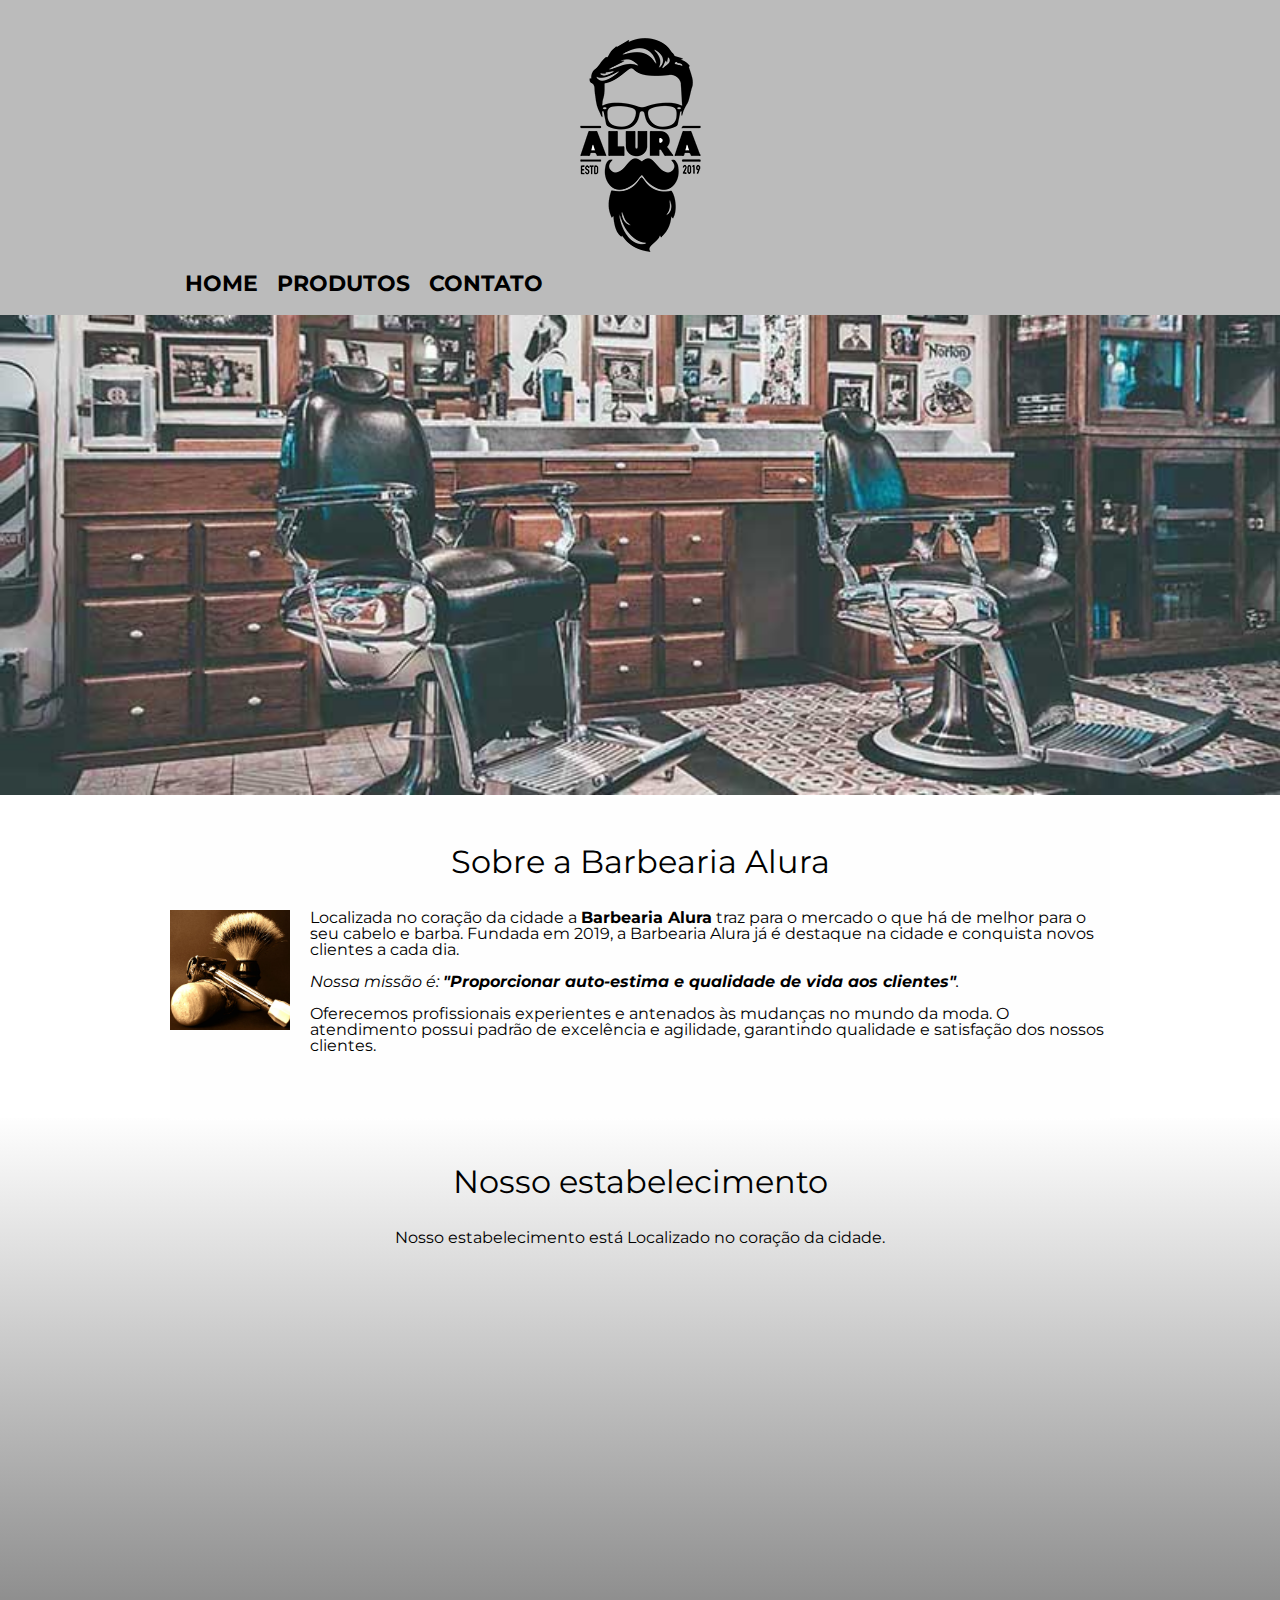
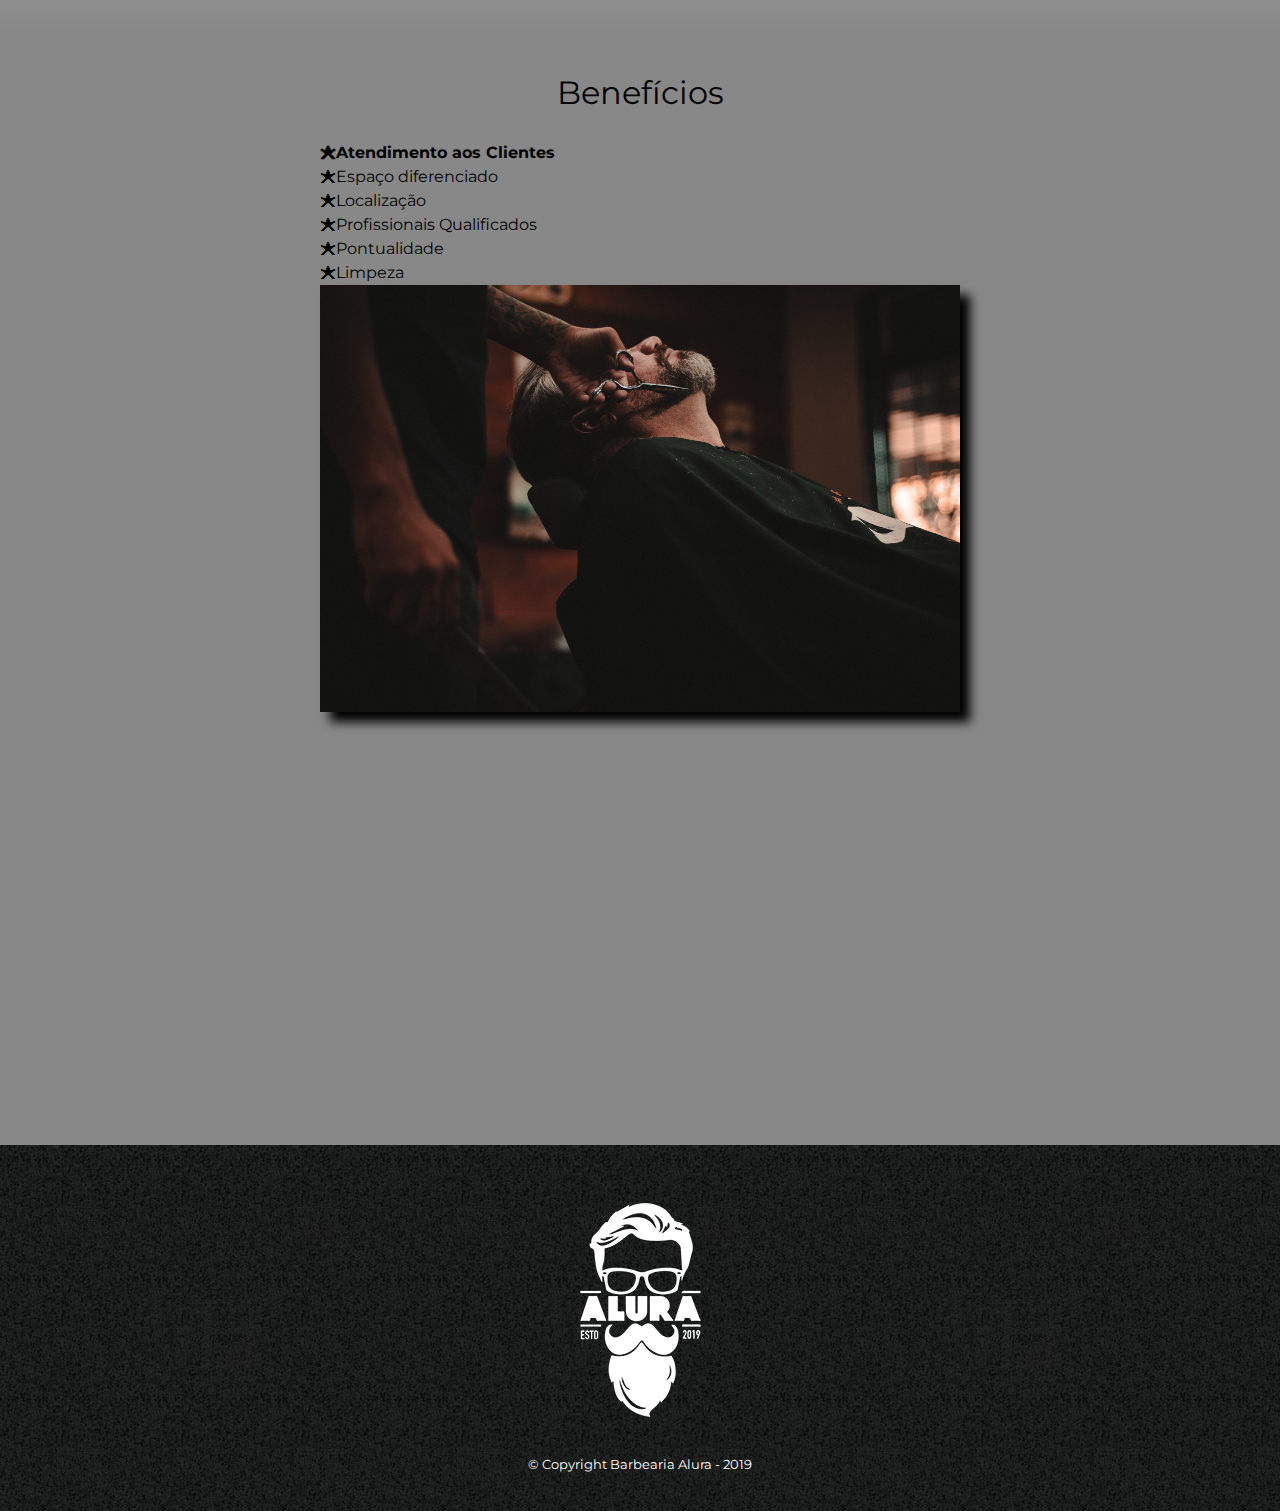
<file: index.html>
<!DOCTYPE html>
<html lang="pt-br">
    <head>
        <meta charset="UTF-8">
        <meta name="viewport" content="widh=device-widh">
        <title>Barbearia Kleanne</title>
        
        <link rel="stylesheet" href="reset.css">
        <link rel="stylesheet" href="style.css">
        <link href="https://fonts.googleapis.com/css?family=Montserrat&display=swap" rel="stylesheet">
    </head>

    <body>
        <header>
            <div class="caixa">
            <h1><img src="logo.png"></h1>

            <nav>
                <ul>
                    <li><a href="index.html">Home</a></li>
                    <li><a href="produtos.html">Produtos</a></li>
                    <li><a href="contato.html">Contato</a></li>
                </ul>
            </nav>
        </div>
        </header>

        <img class="banner" src="banner.jpg">

        <main>
            <section class="principal">
                <h2 class="titulo-principal">Sobre a Barbearia Alura</h2>

                <img class="utensilios" src="utensilios.jpg" alt="Utensilios de um barbeiro.">
                
                <p>Localizada no coração da cidade a <strong>Barbearia Alura</strong> traz para o mercado o que há de melhor para o seu cabelo e barba. 
                Fundada em 2019, a Barbearia Alura já é destaque na cidade e conquista novos clientes a cada dia.</p>

                <p id="missao"><em>Nossa missão é: <strong>"Proporcionar auto-estima e qualidade de vida aos clientes"</strong>.</em></p>

                <p>Oferecemos profissionais experientes e antenados às mudanças no mundo da moda. 
                O atendimento possui padrão de excelência e agilidade, garantindo qualidade e satisfação dos nossos clientes.</p>
            </section>

            <section class="mapa">
                <h3 class="titulo-principal">Nosso estabelecimento</h3>
                <p>Nosso estabelecimento está Localizado no coração da cidade.</p>

                <div class="mapa-conteudo">
                <iframe width="100%" src="https://www.google.com/maps/embed?pb=!1m16!1m12!1m3!1d14627.113129451063!2d-46.65077912046407!3d-23.576405254805007!2m3!1f0!2f0!3f0!3m2!1i1024!2i768!4f13.1!2m1!1salura%20sao%20paulo!5e0!3m2!1spt-BR!2sbr!4v1663430655942!5m2!1spt-BR!2sbr" width="100%" height="300" style="border:0;" allowfullscreen="" loading="lazy" referrerpolicy="no-referrer-when-downgrade"></iframe>
                </div>
            </section>
            

            <section class="beneficios">
                <h3 class="titulo-principal">Benefícios</h3>

                <div class="conteudo-beneficios">
                    <ul class="lista-beneficios">
                        <li class="itens">Atendimento aos Clientes</li>
                        <li class="itens">Espaço diferenciado</li>
                        <li class="itens">Localização</li>
                        <li class="itens">Profissionais Qualificados</li>
                        <li class="itens">Pontualidade</li>
                        <li class="itens">Limpeza</li>
                    </ul><img src="beneficios.jpg" class="imagem-beneficios">
                </div>

               <div class="video">
                <iframe width="560" height="315" src="https://www.youtube.com/embed/wcVVXUV0YUY" frameborder="0" allow="accelerometer; autoplay; encrypted-media; gyroscope; picture-in-picture" allowfullscreen></iframe>
            </section>
        </div>
        </main>

      <footer>
        <img src="logo-branco.png">
        <p class="copyright">&copy; Copyright Barbearia Alura - 2019</p>
    </footer>
    </body>
</html>
</file>
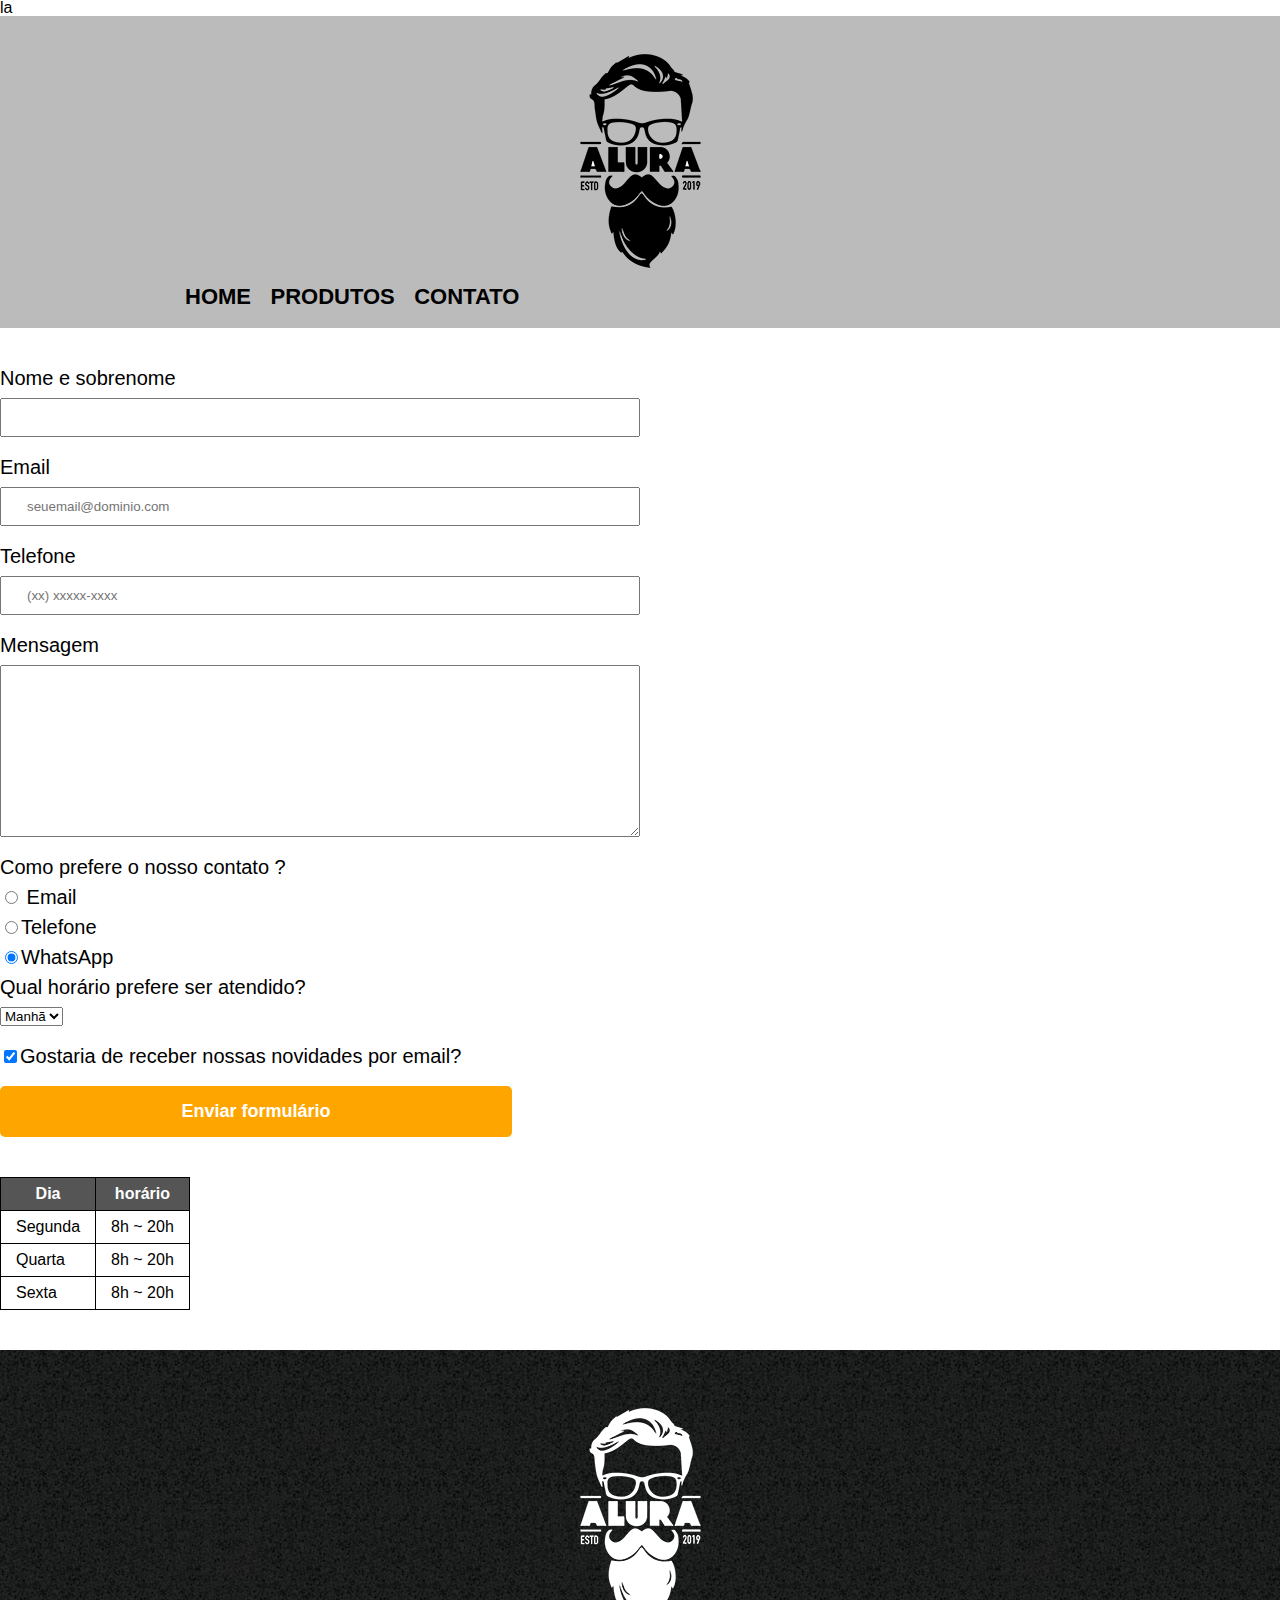
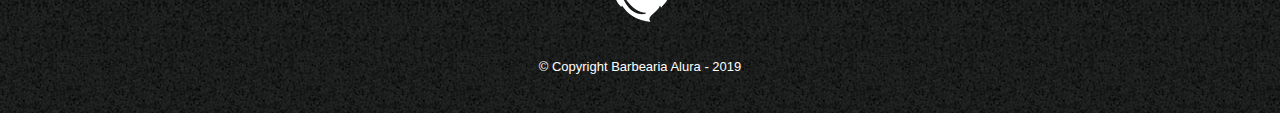
<file: contato.html>
la<!DOCTYPE html>
<html>
    <head>
        <meta charset="UTF-8">
        <title>Contato - Barbearia Alura</title>

        <link rel="stylesheet" href="reset.css">
        <link rel="stylesheet" href="style.css">
    </head>
    <body>
        <header>
            <div class="caixa">
            <h1><img src="logo.png" alt="Logo da Barbearia Alura"></h1>

            <nav>
                <ul>
                    <li><a href="index.html">Home</a></li>
                    <li><a href="produtos.html">Produtos</a></li>
                    <li><a href="contato.html">Contato</a></li>
                </ul>
            </nav>
        </div>
        </header>

        <main>
            <form>
                <label for="nomesobrenome">Nome e sobrenome</label>
                <input type="text" id="nomesobrenome" class="input-padrao" required>

                <label for="email">Email</label>
                <input type="email" id="email" class="input-padrao" required placeholder="seuemail@dominio.com">

                <label for="telefone">Telefone</label>
                <input type="tel" id="telefone" class="input-padrao" required placeholder="(xx) xxxxx-xxxx">

                <label for="mensagem">Mensagem</label>
                <textarea cols="70" rows="10" id="mensagem" class="input-padrao" required></textarea>
                
                <fieldset>
                    <legend>Como prefere o nosso contato ?</legend>
                    <label for="radio-email"><input type="radio" name="contato" value="email" id="radio-email">
                        Email</label>
                    
                    <label for="radio-telefone"><input type="radio" name="contato" value="telefone" id="radio-telefone">Telefone</label>
                   
                    <label for="radio-whatsapp"><input type="radio" name="contato" value="whatsapp" id="radio-whatsapp" checked>WhatsApp</label>
                </fieldset>

                <fieldset>
                    <legend>Qual horário prefere ser atendido?</legend>
                    <select>
                        <option>Manhã</option>
                        <option>Tarde</option>
                        <option>Noite</option>
                    </select>
                </fieldset>

                <label class="checkbox"><input type="checkbox" checked>Gostaria de receber nossas novidades por email?</label>

                <input type="submit" value="Enviar formulário" class="enviar">
            </form>
                <table>
                    <thead>
                        <tr>
                            <th>Dia</th>
                            <th>horário</th>
                        </tr>
                    </thead>
                      <tbody>
                        <tr>
                            <td>Segunda</td>
                            <td>8h ~ 20h</td>
                        </tr>
                        <tr>
                            <td>Quarta</td>
                            <td>8h ~ 20h</td>
                        </tr>
                        <tr>
                            <td>Sexta</td>
                            <td>8h ~ 20h</td>
                        </tr>
                    </tbody>
                </table>

        </main>

        <footer>
            <img src="logo-branco.png" alt="Logo da Barbearia Alura">
            <p class="copyright">&copy; Copyright Barbearia Alura - 2019
            </p>
        </footer>
    </body>
</html>
</file>
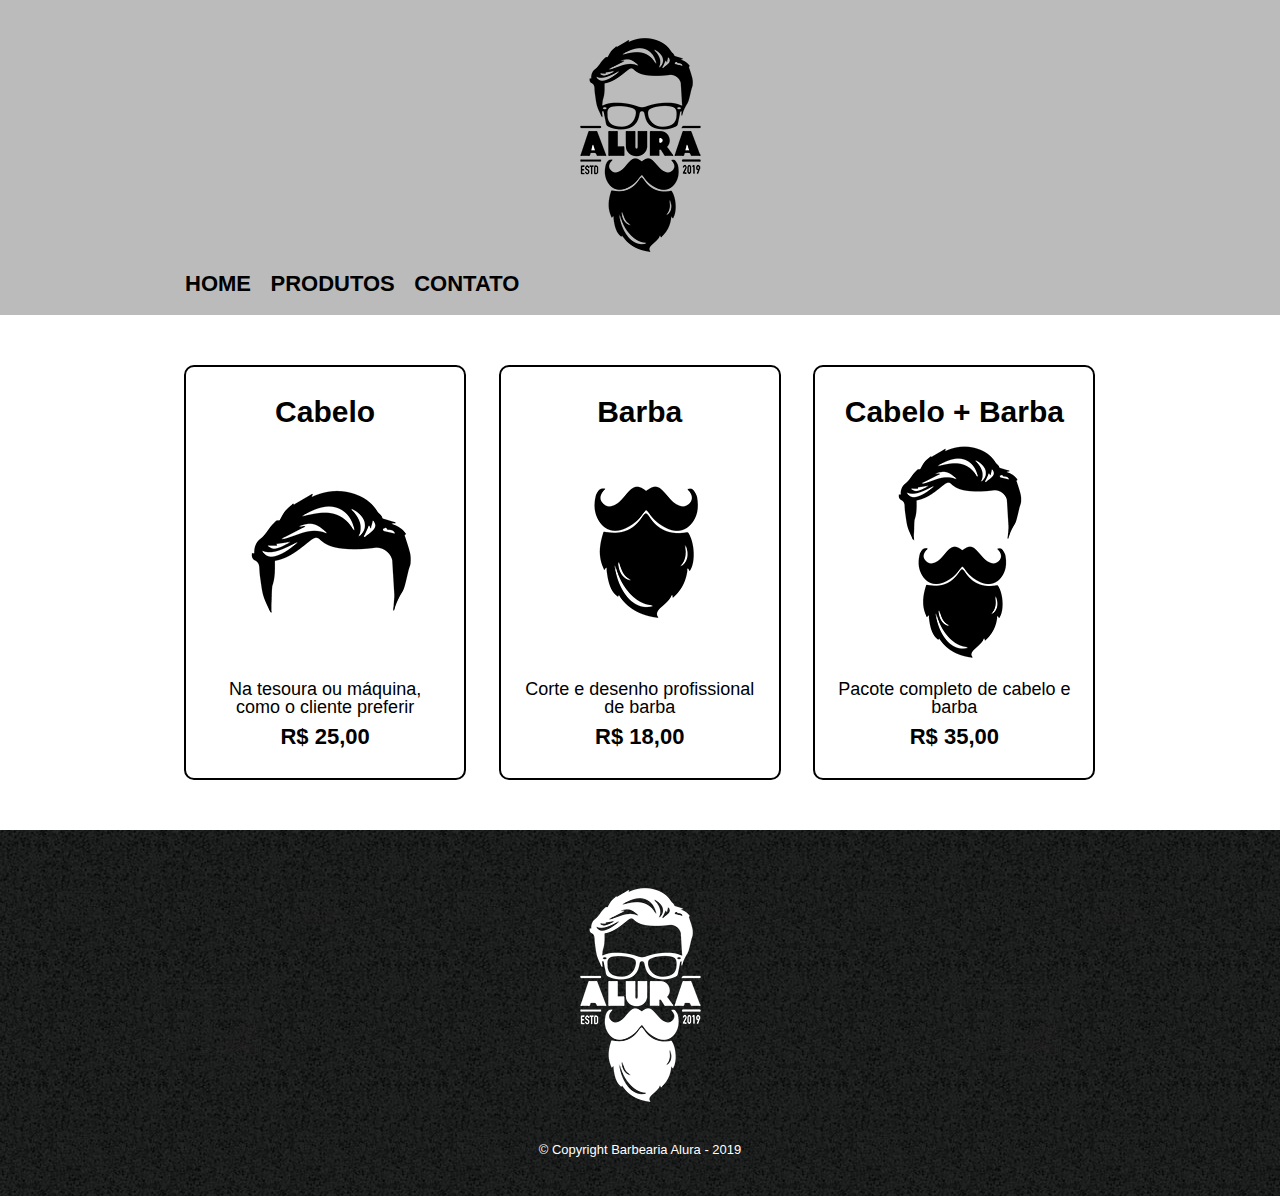
<file: produtos.html>
<!DOCTYPE html>
<html>
    <head>
        <meta charset="UTF-8">
        <title>Produtos - Barbearia Alura</title>

        <link rel="stylesheet" href="reset.css">
        <link rel="stylesheet" href="style.css">
    </head>
    <body>
        <header>
            <div class="caixa">
            <h1><img src="logo.png"></h1>

            <nav>
                <ul>
                    <li><a href="index.html">Home</a></li>
                    <li><a href="produtos.html">Produtos</a></li>
                    <li><a href="contato.html">Contato</a></li>
                </ul>
            </nav>
        </div>
        </header>

        <main> 
            <ul class="produtos">
             <li>
                <h2>Cabelo</h2>
                 <img src="cabelo.jpg"> 
                 <p class="produto-descrição">Na tesoura ou máquina, como o cliente preferir</p>
                 <p class="produto-preço">R$ 25,00</p>
            </li>
             <li>
                <h2>Barba</h2>
                <img src="barba.jpg"> 
                <p class="produto-descrição">Corte e desenho profissional de barba</p>
                <p class="produto-preço">R$ 18,00</p>
            </li>
             <li>
                 <h2>Cabelo + Barba</h2>
                 <img src="cabelo+barba.jpg"> 
                 <p class="produto-descrição">Pacote completo de cabelo e barba</p>
                 <p class="produto-preço">R$ 35,00</p>
            </li>
            </ul>
        </main>
        <footer>
            <img src="logo-branco.png">
            <p class="copyright">&copy; Copyright Barbearia Alura - 2019
            </p>
        </footer>
    </body>
</html>
</file>
<file: style.css>
body {
    font-family: 'Montserrat', sans-serif;
}

header {
    background: #BBBBBB;
    padding: 20px 0;
}

.caixa {
    position: relative;
    width: 940px;
    margin: 0 auto;
}

nav { 
    position: absolute;
    top: 110px;
    right: 0;
}

nav li {
    display: inline;
    margin: 0 0 0 15px;
}

nav a {
    text-transform: uppercase;
    color: #000000;
    font-weight: bold;
    font-size: 22px;
    text-decoration: none;
}

nav a:hover {
    color: #C78C19;
    text-decoration: underline;
}

.produtos {
    width: 940px;
    margin: 0 auto;
    padding: 50px 0;
}

.produtos li {
    display: inline-block;
    text-align: center;
    width: 30%;
    vertical-align: top;
    margin: 0 1.5%;
    padding: 30px 20px;
    box-sizing: border-box;
    border: 2px solid #000000;
    border-radius: 10px;
}

.produtos li:hover {
    border-color: #C78C19;
}

.produtos li:active {
    border-color: #088C19;
}

.produtos li:hover h2 {
    font-size: 34px;
}

.produtos h2 {
    font-size: 30px;
    font-weight: bold;
}

.produto-descrição {
    font-size: 18px;
}

.produto-preço {
    font-size: 22px;
    font-weight: bold;
    margin-top: 10px;
}

footer {
    text-align: center;
    background: url("bg.jpg");
    padding: 40px 0;
}

.copyright {
    color: #FFFFFF;
    font-size: 13px;
    margin: 20px 0 0;
}

main {
    
}

form {
    margin: 40px 0;
}

form label, form legend {
    display:block;
    font-size: 20px;
    margin: 0 0 10px;
}

.input-padrao {
    display:block;
    margin: 0 0 20px;
    padding: 10px 25px ;
    width: 50%;
}

.checkbox {
    margin: 20px 0;
}

.enviar {
    width:40%;
    padding: 15px 0;
    background: orange;
    color: white;
    font-weight: bold;
    font-size: 18px;
    border: none;
    border-radius: 5px;
    transition: 1s all;
    cursor: pointer;
}

.enviar:hover {
    background: darkorange;
    transform: scale(1.2);
}

table {
    margin: 20px 0 40px;
}

thead {
    background: #555555;
    color: white;
    font-weight: bold;
}

td, th {
    border: 1px solid #000000;
    padding: 8px 15px;
}

/* css da página inicial */
.banner {
    width: 100%;
}

.titulo-principal {
    text-align: center;
    font-size: 2em;
    margin: 0 0 1em;
    clear: left;
}

.principal {
    padding: 3em 0;
    background: #FEFEFE;
    width: 940px;
    margin: 0 auto;
}

.principal p {
    margin: 0 0 1em;
}

.principal strong {
    font-weight: bold;
}

.principal em {
    font-style: italic;
}

.utensilios {
    width: 120px;
    float: left;
    margin: 0 20px 20px 0;
}

.mapa {
    padding: 3em 0;
   background: linear-gradient(#FEFEFE, #888888);
}

.mapa-conteudo {
    width: 940px;
    margin: 0 auto;
}

.mapa p {
    margin: 0 0 2em;
    text-align: center;
}

.beneficios {
    padding: 3em 0;
    background: #888888;
}

.conteudo-beneficios {
    width: 640px;
    margin: 0 auto;
}

.lista-beneficios {
    width: 40%;
    display: inline-block;
    vertical-align: top;
}

.itens {
    line-height: 1.5;
}

.itens:first-child {
    font-weight: bold;
}

.itens:before {
    content: "🟊"
}

.imagem-beneficios {
    width: 60%;
    opacity: 1;
    transition: 400ms;
    box-shadow: 10px 10px 10px #000000;
}

.imagem-beneficios:hover {
    opacity: 0.3;
}

.video {
    width: 560px;
    margin: 2em auto;
}

@media screen and (max-width: 480px) {
    .caixa, .principal, .conteudo-beneficios, .video {
    width: auto;
}
}

    h1 {
        text-align: center;
    }

    nav {
        position: static;
    }

    .lista-beneficios, .imagem-beneficios {
        width: 100%;
    }
</file>
